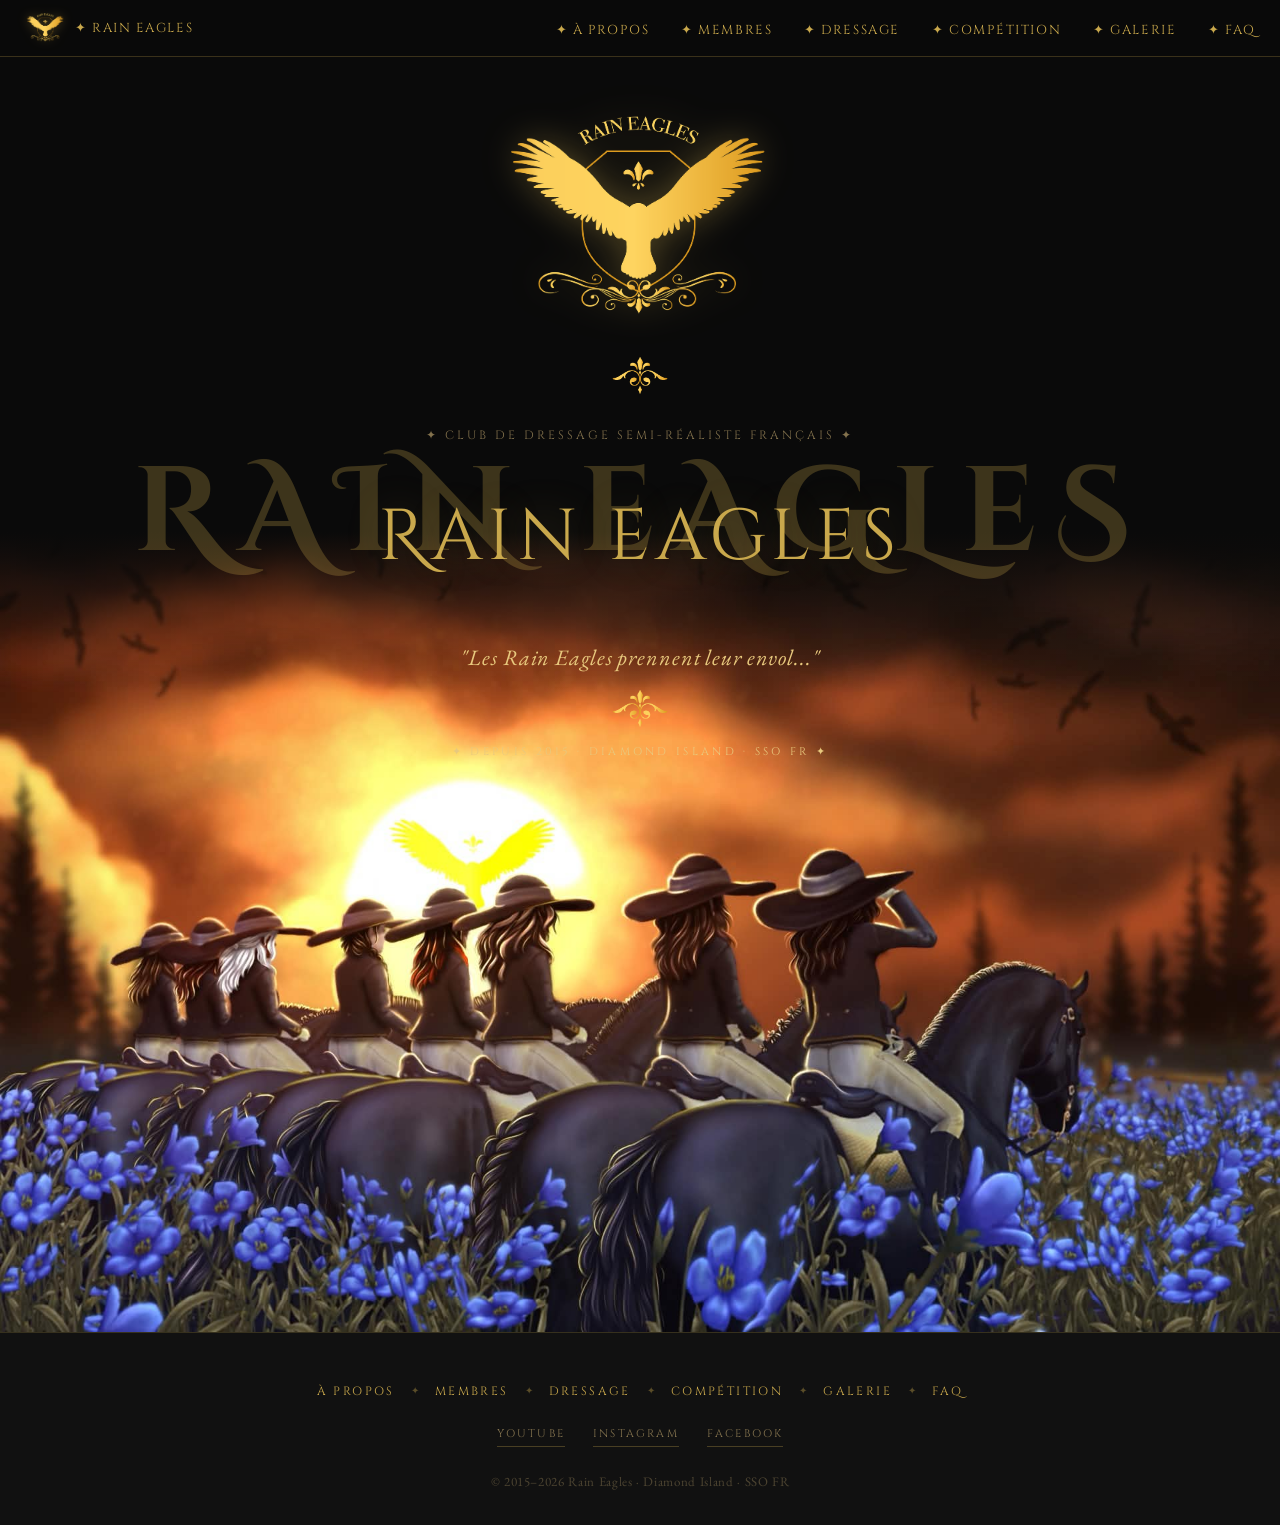
<file: index.html>
<!DOCTYPE html>
<html lang="fr">
<head>
    <meta charset="UTF-8">
    <meta name="viewport" content="width=device-width, initial-scale=1.0">
    <title>Rain Eagles — Club de Dressage SSO</title>

    <link href="https://fonts.googleapis.com/css2?family=Cinzel+Decorative:wght@400;700&family=Cinzel:wght@400;600&family=EB+Garamond:ital,wght@0,400;0,500;1,400&display=swap" rel="stylesheet">
    <link rel="stylesheet" href="assets/css/normalize.css">
    <link rel="stylesheet" href="assets/css/style.css">
    <link rel="stylesheet" href="assets/css/index.css">
</head>
<body>

    <!-- NAVBAR -->
    <nav class="navbar">
        <!-- Logo à gauche -->
        <a href="index.html" class="navbar-logo">
            <img src="assets/images/Logo.png" alt="Rain Eagles">
            <p>✦ Rain Eagles</p>
        </a>

        <!-- menu burger (mobile) -->
        <button class="burger" id="burger">
            <span></span>
            <span></span>
            <span></span>
        </button>

        <!-- Liens à droite -->
        <ul id="nav-menu">
            <li><a href="about.html">✦ À propos</a></li>
            <li><a href="member.html">✦ Membres</a></li>
            <li><a href="dressage.html">✦ Dressage</a></li>
            <li><a href="competition.html">✦ Compétition</a></li>
            <li><a href="gallery.html">✦ Galerie</a></li>
            <li><a href="faq.html">✦ FAQ</a></li>
        </ul>
    </nav>

    <!-- SECTION HERO -->
    <section class="hero">
        <img src="assets/images/Logo.png" alt="Logo Rain Eagles" class="logo">
        <img src="assets/images/ornement.png" alt="" class="ornement-1">
        <p class="subtitle">✦ CLUB DE DRESSAGE SEMI-RÉALISTE FRANÇAIS ✦</p>
        <div class="double-title">
            <span class="title-ghost">RAIN eAGLeS</span>
            <h1 class="title-main">Rain eagles</h1>
        </div>
        <p class="slogan">"Les Rain Eagles prennent leur envol..."</p>
        <img src="assets/images/ornement.png" alt="" class="ornement-2">
        <p class="since">✦ DEPUIS 2015 · DIAMOND ISLAND · SSO FR ✦</p>
    </section>

    <!-- BANNIÈRE IMAGE -->
    <section class="hero-banner">
        <img src="assets/images/Edit_1.png" alt="Rain Eagles bannière">
    </section>

    <!-- FOOTER -->
    <footer class="footer">
        <div class="footer-links">
            <a href="about.html">À propos</a>
            <span>✦</span>
            <a href="member.html">Membres</a>
            <span>✦</span>
            <a href="dressage.html">Dressage</a>
            <span class="Diams">✦</span>
            <a href="competition.html">Compétition</a>
            <span>✦</span>
            <a href="gallery.html">Galerie</a>
            <span>✦</span>
            <a href="faq.html">FAQ</a>
        </div>
        <div class="footer-socials">
            <a href="https://www.youtube.com/channel/UCFuRG_dFhZl-H6o9FsBVK_w?app=desktop" target="_blank">YouTube</a>
            <a href="https://www.instagram.com/rain.eagles/" target="_blank">Instagram</a>
            <a href="https://www.facebook.com/raineaglesstephanieeaglepaw/" target="_blank">Facebook</a>
        </div>
        <p class="footer-copy">© 2015–2026 Rain Eagles · Diamond Island · SSO FR</p>
    </footer>

    <script src="assets/js/main.js"></script>

</body>
</html>
</file>
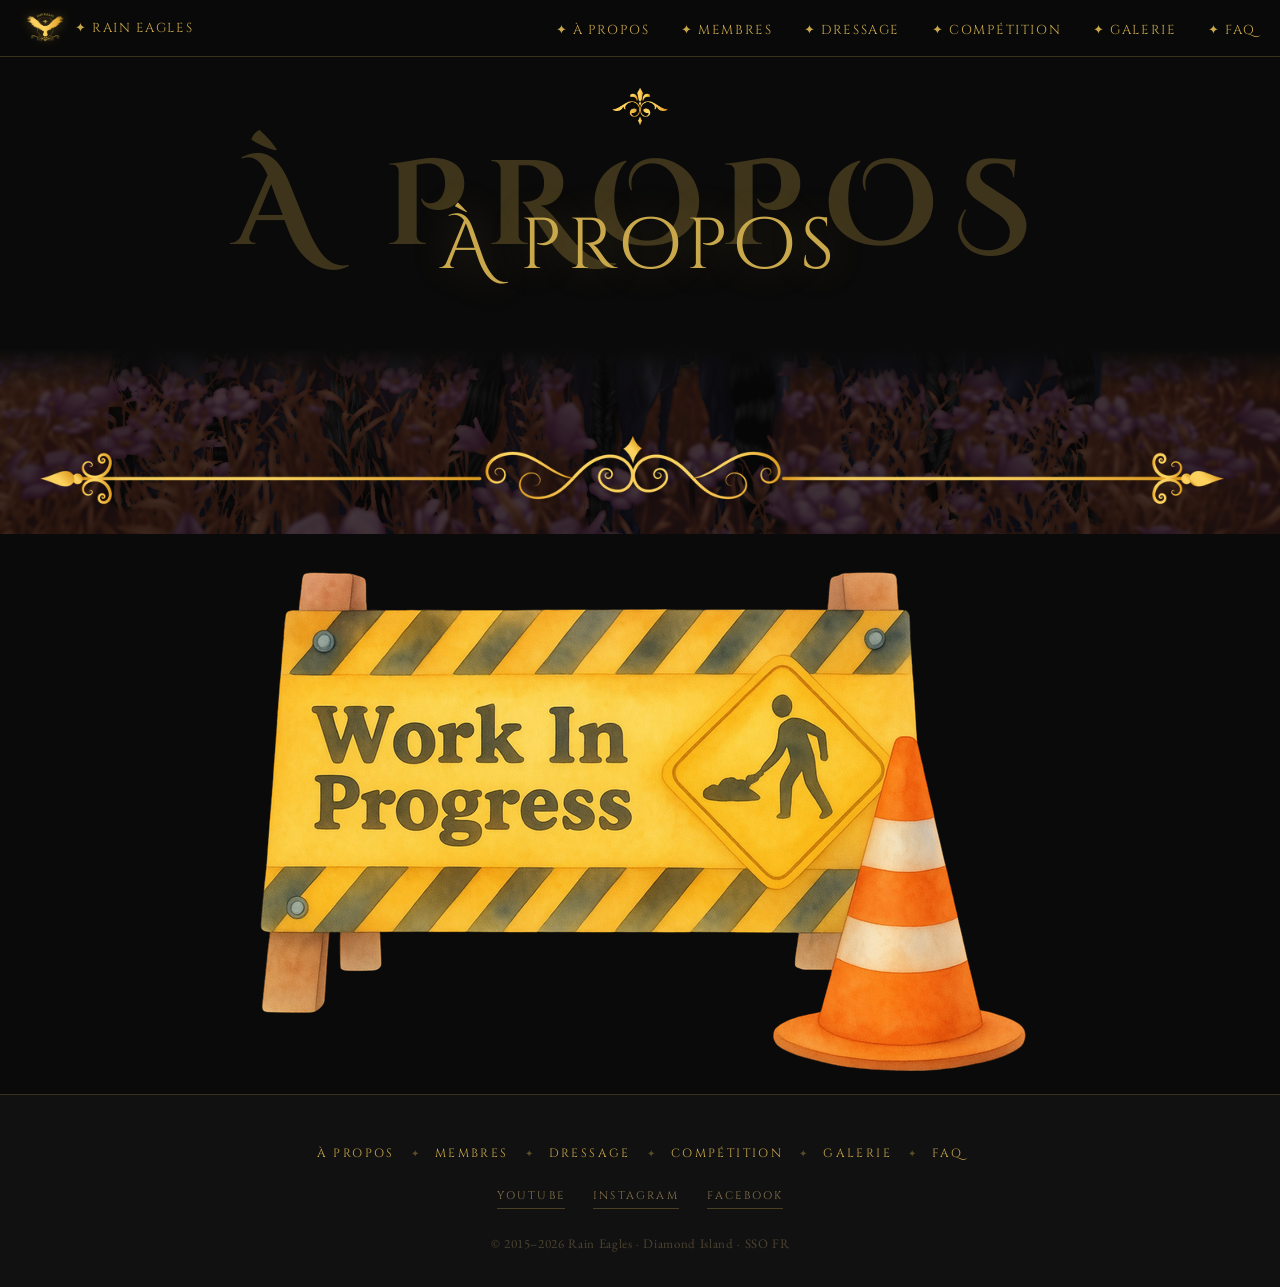
<file: about.html>
<!DOCTYPE html>
<html lang="fr">
<head>
    <meta charset="UTF-8">
    <meta name="viewport" content="width=device-width, initial-scale=1.0">
    <title>Rain Eagles — Club de Dressage SSO</title>

    <link href="https://fonts.googleapis.com/css2?family=Cinzel+Decorative:wght@400;700&family=Cinzel:wght@400;600&family=EB+Garamond:ital,wght@0,400;0,500;1,400&display=swap" rel="stylesheet">
    <link rel="stylesheet" href="assets/css/style.css">
    <link rel="stylesheet" href="assets/css/page.css">
</head>
<body>

    <!-- NAVBAR -->
    <nav class="navbar">
        <!-- Logo à gauche -->
        <a href="index.html" class="navbar-logo">
            <img src="assets/images/Logo.png" alt="Rain Eagles">
            <p>✦ Rain Eagles</p>
        </a>

        <!-- menu burger (mobile) -->
        <button class="burger" id="burger">
            <span></span>
            <span></span>
            <span></span>
        </button>

        <!-- Liens à droite -->
        <ul id="nav-menu">
            <li><a href="about.html">✦ À propos</a></li>
            <li><a href="member.html">✦ Membres</a></li>
            <li><a href="dressage.html">✦ Dressage</a></li>
            <li><a href="competition.html">✦ Compétition</a></li>
            <li><a href="gallery.html">✦ Galerie</a></li>
            <li><a href="faq.html">✦ FAQ</a></li>
        </ul>
    </nav>

    <!-- SECTION HERO -->
    <section class="hero">
        <img src="assets/images/ornement.png" alt="" class="ornement">
        <div class="double-title">
            <span class="title-ghost">À PROPOS</span>
            <h1 class="title-main">À propos</h1>
        </div>
        
    </section>

    <!-- HERO BANNER -->
    <section class="hero-banner">
        <img src="assets/images/Edit_RE.png" alt="Membres des Rain Eagles en bannière" class="hero-banner-1">
        <img src="assets/images/separateur.png" alt="" class="separateur-hero">
    </section>

    <!-- WIP -->
    <section class="wip">
    <img src="assets/images/WIP.png" alt="">
    </section>

    <!-- FOOTER -->
    <footer class="footer">
        <div class="footer-links">
            <a href="about.html">À propos</a>
            <span>✦</span>
            <a href="member.html">Membres</a>
            <span>✦</span>
            <a href="dressage.html">Dressage</a>
            <span class="Diams">✦</span>
            <a href="competition.html">Compétition</a>
            <span>✦</span>
            <a href="gallery.html">Galerie</a>
            <span>✦</span>
            <a href="faq.html">FAQ</a>
        </div>
        <div class="footer-socials">
            <a href="https://www.youtube.com/channel/UCFuRG_dFhZl-H6o9FsBVK_w?app=desktop" target="_blank">YouTube</a>
            <a href="https://www.instagram.com/rain.eagles/" target="_blank">Instagram</a>
            <a href="https://www.facebook.com/raineaglesstephanieeaglepaw/" target="_blank">Facebook</a>
        </div>
        <p class="footer-copy">© 2015–2026 Rain Eagles · Diamond Island · SSO FR</p>
    </footer>

    <script src="assets/js/main.js"></script>

</body>
</html>
</file>
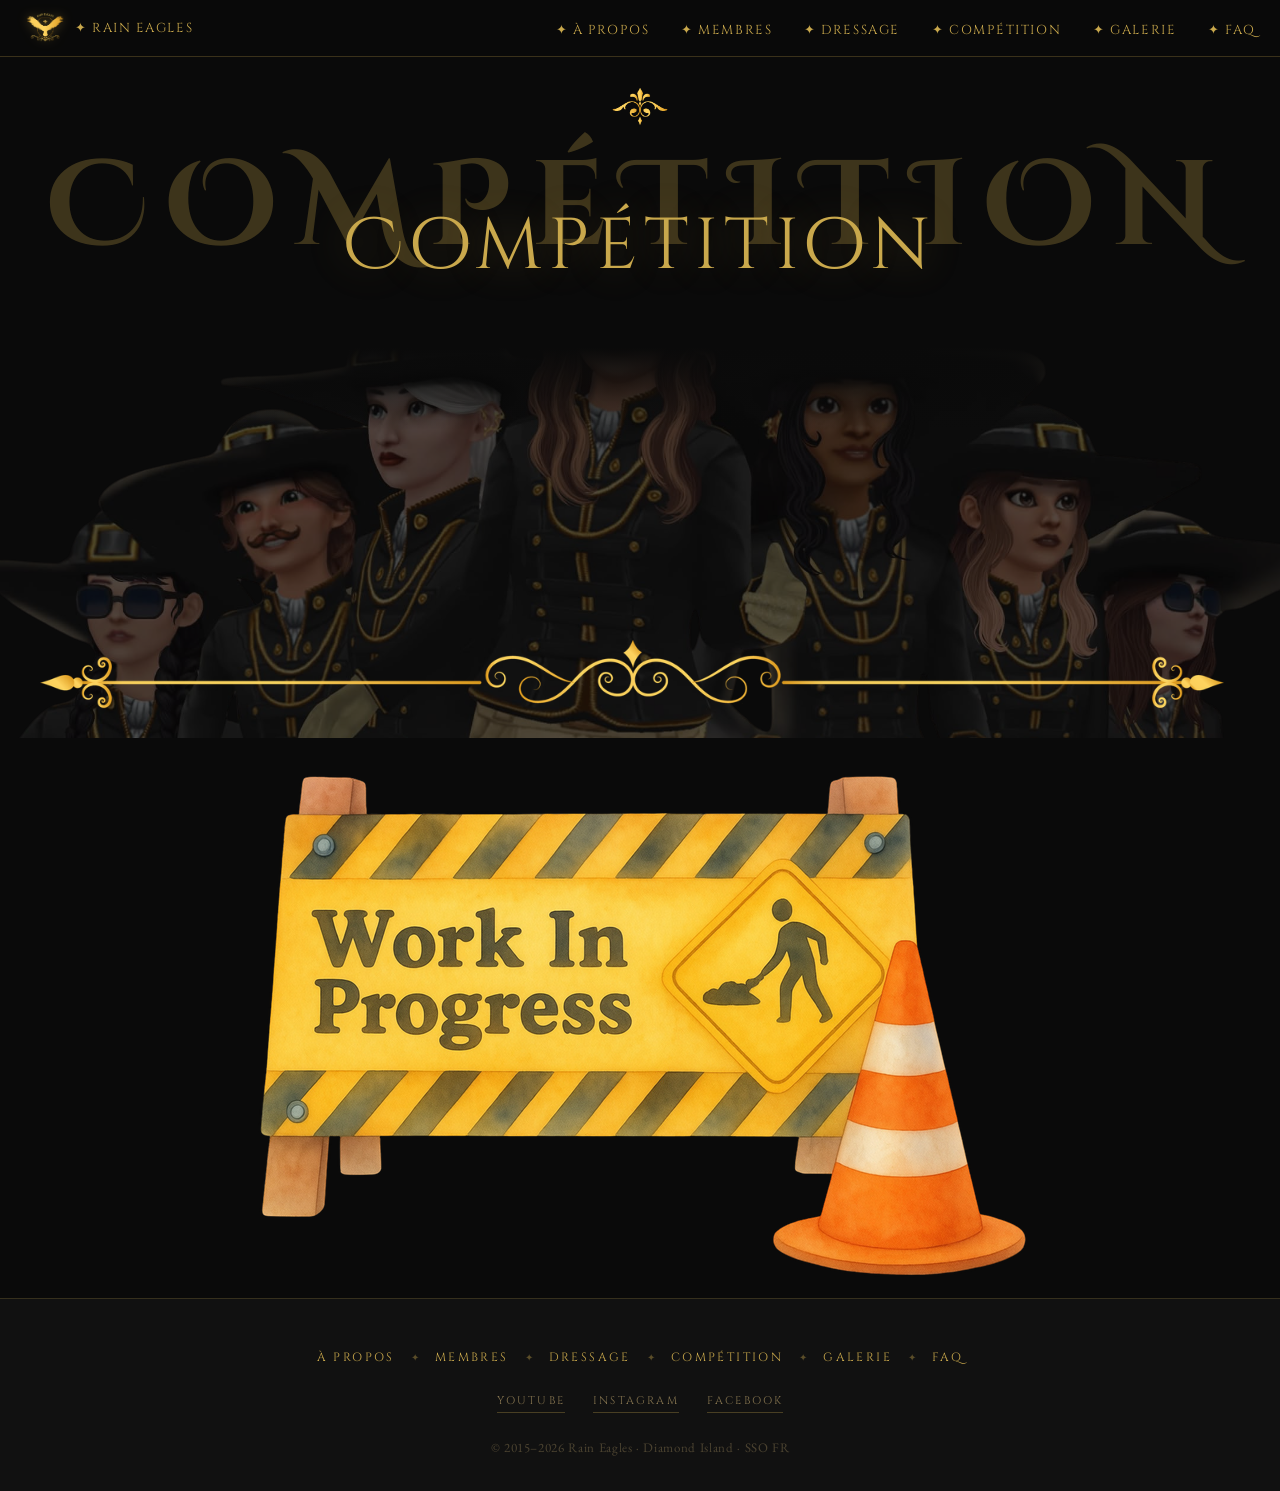
<file: competition.html>
<!DOCTYPE html>
<html lang="fr">
<head>
    <meta charset="UTF-8">
    <meta name="viewport" content="width=device-width, initial-scale=1.0">
    <title>Rain Eagles — Club de Dressage SSO</title>

    <link href="https://fonts.googleapis.com/css2?family=Cinzel+Decorative:wght@400;700&family=Cinzel:wght@400;600&family=EB+Garamond:ital,wght@0,400;0,500;1,400&display=swap" rel="stylesheet">
    <link rel="stylesheet" href="assets/css/style.css">
    <link rel="stylesheet" href="assets/css/page.css">
</head>
<body>

    <!-- NAVBAR -->
    <nav class="navbar">
        <!-- Logo à gauche -->
        <a href="index.html" class="navbar-logo">
            <img src="assets/images/Logo.png" alt="Rain Eagles">
            <p>✦ Rain Eagles</p>
        </a>

        <!-- menu burger (mobile) -->
        <button class="burger" id="burger">
            <span></span>
            <span></span>
            <span></span>
        </button>

        <!-- Liens à droite -->
        <ul id="nav-menu">
            <li><a href="about.html">✦ À propos</a></li>
            <li><a href="member.html">✦ Membres</a></li>
            <li><a href="dressage.html">✦ Dressage</a></li>
            <li><a href="competition.html">✦ Compétition</a></li>
            <li><a href="gallery.html">✦ Galerie</a></li>
            <li><a href="faq.html">✦ FAQ</a></li>
        </ul>
    </nav>

    <!-- SECTION HERO -->
    <section class="hero">
        <img src="assets/images/ornement.png" alt="" class="ornement">
        <div class="double-title">
            <span class="title-ghost">COMPéTITION</span>
            <h1 class="title-main">Compétition</h1>
        </div>
        
    </section>

    <!-- HERO BANNER -->
    <section class="hero-banner">
        <img src="assets/images/Edit_characters.png" alt="Membres des Rain Eagles en bannière" class="hero-banner-1">
        <img src="assets/images/separateur.png" alt="" class="separateur-hero">
    </section>

    <!-- WIP -->
    <section class="wip">
    <img src="assets/images/WIP.png" alt="">
    </section>

    <!-- FOOTER -->
    <footer class="footer">
        <div class="footer-links">
            <a href="about.html">À propos</a>
            <span>✦</span>
            <a href="member.html">Membres</a>
            <span>✦</span>
            <a href="dressage.html">Dressage</a>
            <span class="Diams">✦</span>
            <a href="competition.html">Compétition</a>
            <span>✦</span>
            <a href="gallery.html">Galerie</a>
            <span>✦</span>
            <a href="faq.html">FAQ</a>
        </div>
        <div class="footer-socials">
            <a href="https://www.youtube.com/channel/UCFuRG_dFhZl-H6o9FsBVK_w?app=desktop" target="_blank">YouTube</a>
            <a href="https://www.instagram.com/rain.eagles/" target="_blank">Instagram</a>
            <a href="https://www.facebook.com/raineaglesstephanieeaglepaw/" target="_blank">Facebook</a>
        </div>
        <p class="footer-copy">© 2015–2026 Rain Eagles · Diamond Island · SSO FR</p>
    </footer>

    <script src="assets/js/main.js"></script>

</body>
</html>
</file>
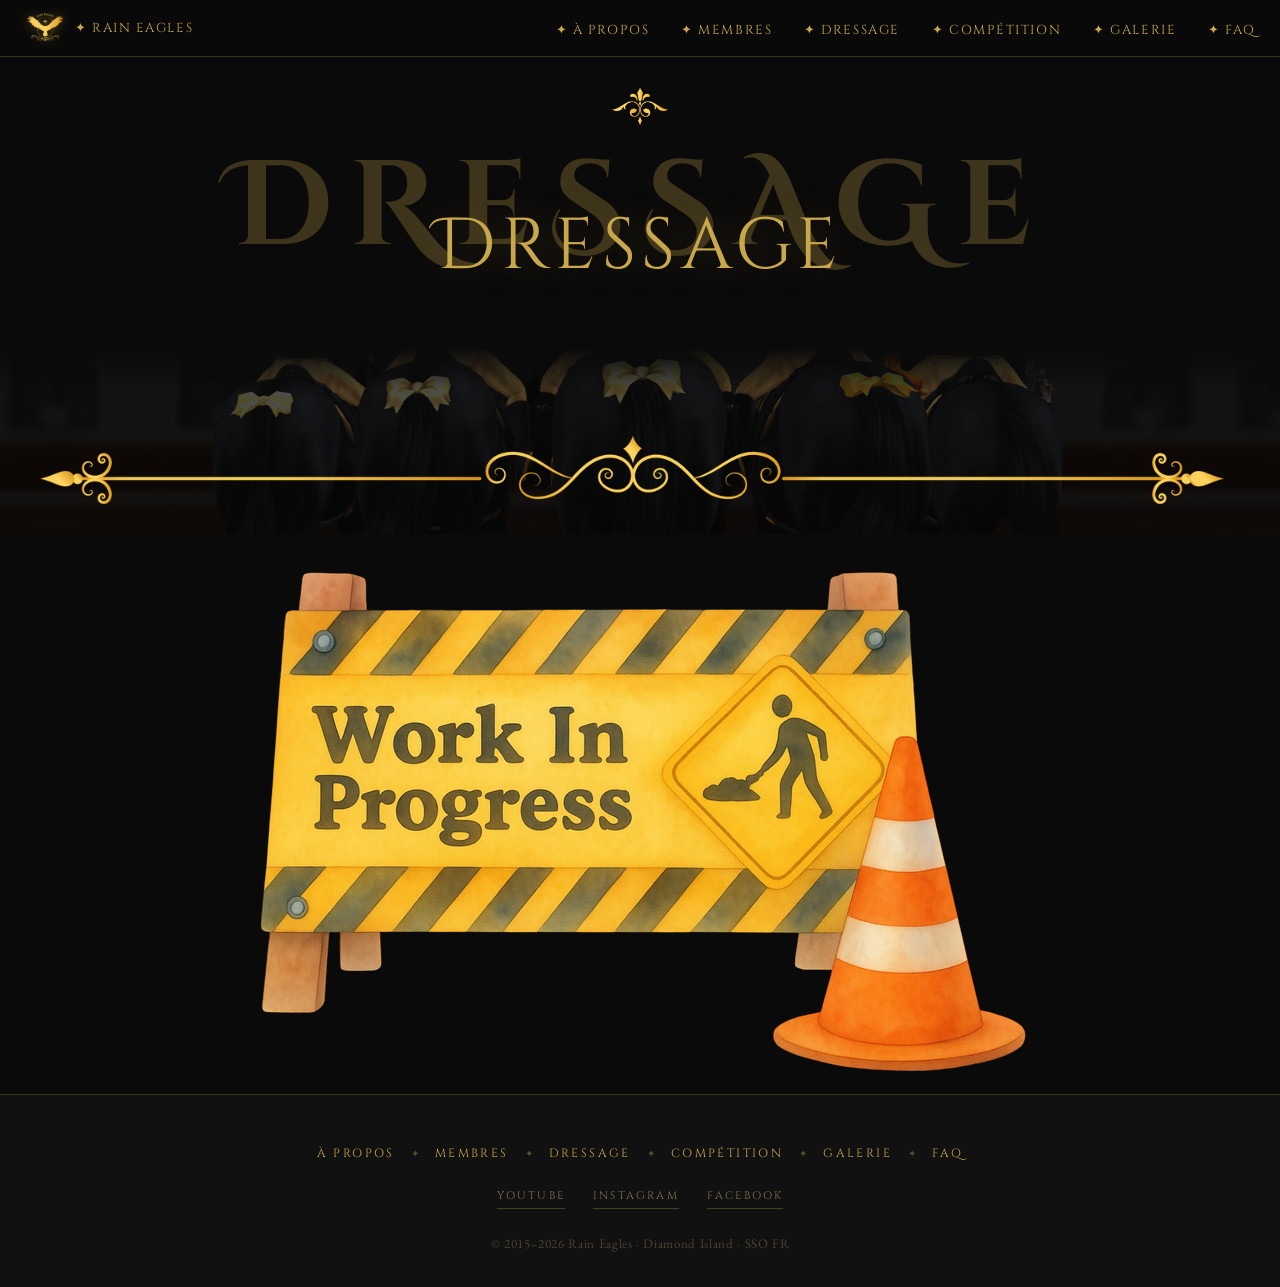
<file: dressage.html>
<!DOCTYPE html>
<html lang="fr">
<head>
    <meta charset="UTF-8">
    <meta name="viewport" content="width=device-width, initial-scale=1.0">
    <title>Rain Eagles — Club de Dressage SSO</title>

    <link href="https://fonts.googleapis.com/css2?family=Cinzel+Decorative:wght@400;700&family=Cinzel:wght@400;600&family=EB+Garamond:ital,wght@0,400;0,500;1,400&display=swap" rel="stylesheet">
    <link rel="stylesheet" href="assets/css/style.css">
    <link rel="stylesheet" href="assets/css/page.css">
</head>
<body>

    <!-- NAVBAR -->
    <nav class="navbar">
        <!-- Logo à gauche -->
        <a href="index.html" class="navbar-logo">
            <img src="assets/images/Logo.png" alt="Rain Eagles">
            <p>✦ Rain Eagles</p>
        </a>

        <!-- menu burger (mobile) -->
        <button class="burger" id="burger">
            <span></span>
            <span></span>
            <span></span>
        </button>

        <!-- Liens à droite -->
        <ul id="nav-menu">
            <li><a href="about.html">✦ À propos</a></li>
            <li><a href="member.html">✦ Membres</a></li>
            <li><a href="dressage.html">✦ Dressage</a></li>
            <li><a href="competition.html">✦ Compétition</a></li>
            <li><a href="gallery.html">✦ Galerie</a></li>
            <li><a href="faq.html">✦ FAQ</a></li>
        </ul>
    </nav>

    <!-- SECTION HERO -->
    <section class="hero">
        <img src="assets/images/ornement.png" alt="" class="ornement">
        <div class="double-title">
            <span class="title-ghost">DReSSAGe</span>
            <h1 class="title-main">Dressage</h1>
        </div>
        
    </section>

    <!-- HERO BANNER -->
    <section class="hero-banner">
        <img src="assets/images/Screen_halle.png" alt="Membres des Rain Eagles en bannière" class="hero-banner-1">
        <img src="assets/images/separateur.png" alt="" class="separateur-hero">
    </section>

    <!-- WIP -->
    <section class="wip">
    <img src="assets/images/WIP.png" alt="">
    </section>

    <!-- FOOTER -->
    <footer class="footer">
        <div class="footer-links">
            <a href="about.html">À propos</a>
            <span>✦</span>
            <a href="member.html">Membres</a>
            <span>✦</span>
            <a href="dressage.html">Dressage</a>
            <span class="Diams">✦</span>
            <a href="competition.html">Compétition</a>
            <span>✦</span>
            <a href="gallery.html">Galerie</a>
            <span>✦</span>
            <a href="faq.html">FAQ</a>
        </div>
        <div class="footer-socials">
            <a href="https://www.youtube.com/channel/UCFuRG_dFhZl-H6o9FsBVK_w?app=desktop" target="_blank">YouTube</a>
            <a href="https://www.instagram.com/rain.eagles/" target="_blank">Instagram</a>
            <a href="https://www.facebook.com/raineaglesstephanieeaglepaw/" target="_blank">Facebook</a>
        </div>
        <p class="footer-copy">© 2015–2026 Rain Eagles · Diamond Island · SSO FR</p>
    </footer>

    <script src="assets/js/main.js"></script>

</body>
</html>
</file>
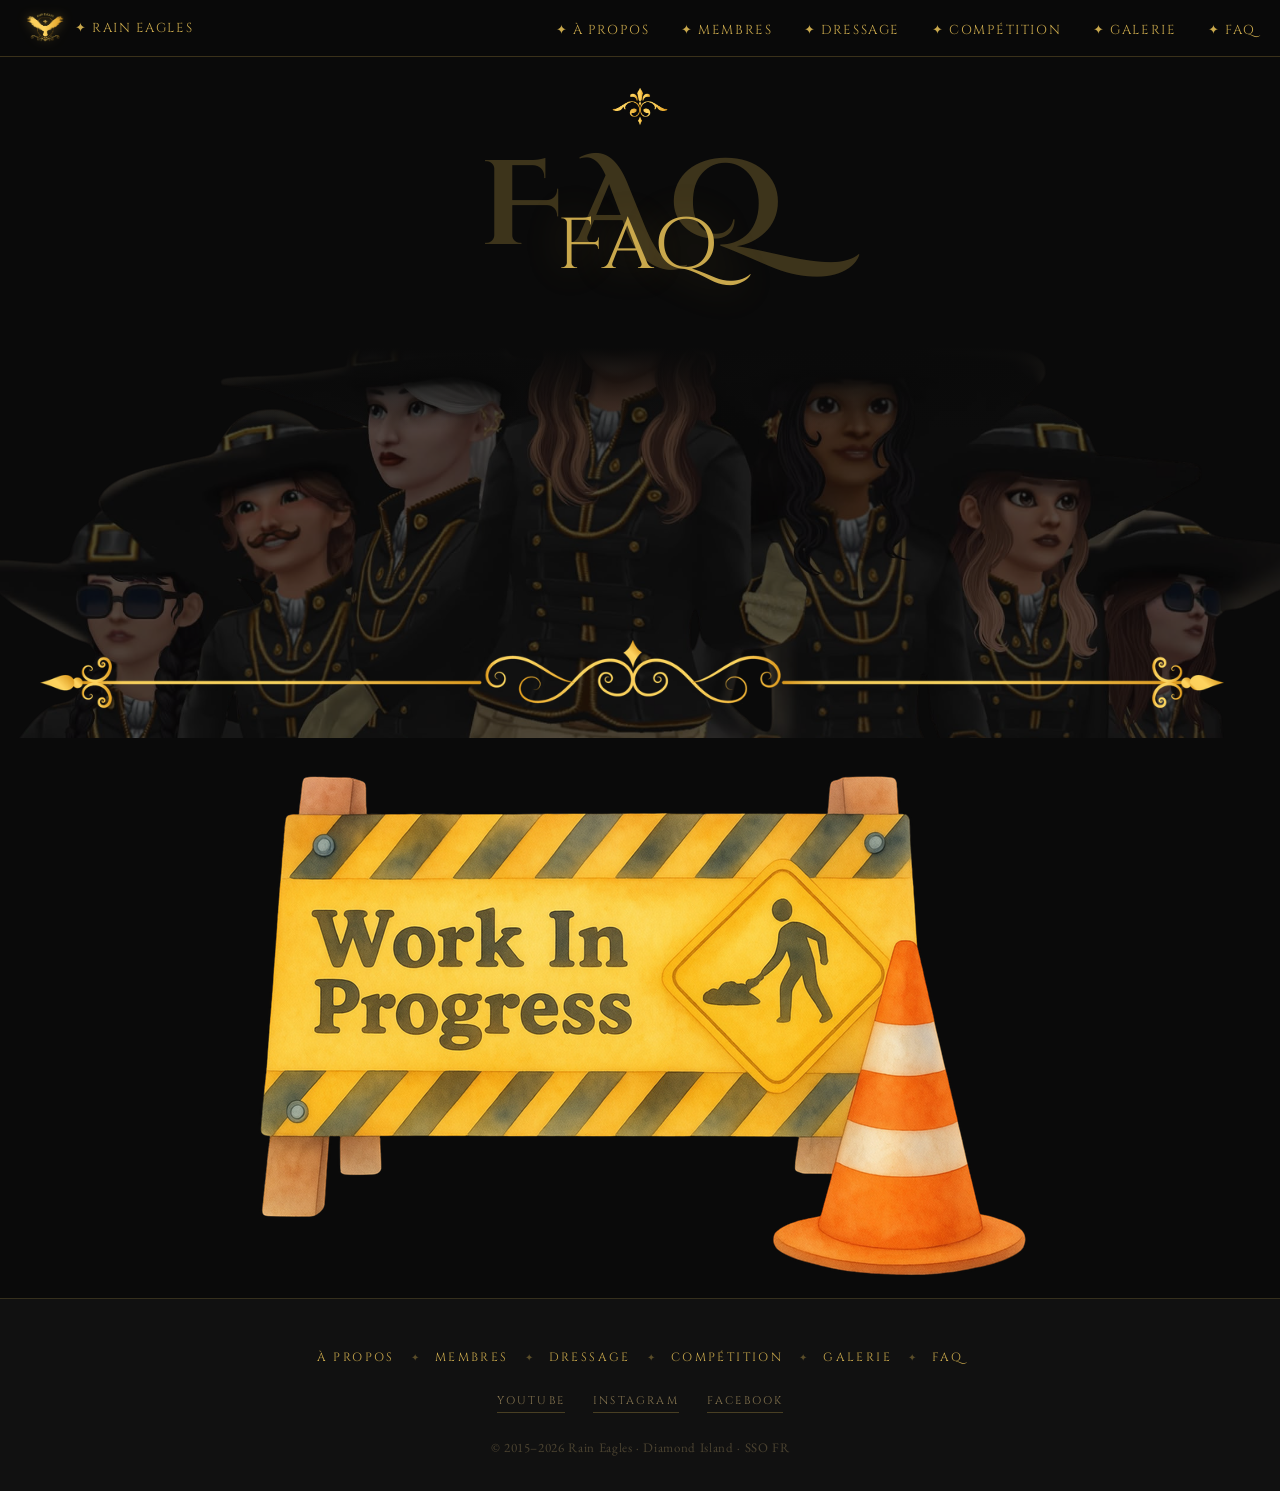
<file: faq.html>
<!DOCTYPE html>
<html lang="fr">
<head>
    <meta charset="UTF-8">
    <meta name="viewport" content="width=device-width, initial-scale=1.0">
    <title>Rain Eagles — Club de Dressage SSO</title>

    <link href="https://fonts.googleapis.com/css2?family=Cinzel+Decorative:wght@400;700&family=Cinzel:wght@400;600&family=EB+Garamond:ital,wght@0,400;0,500;1,400&display=swap" rel="stylesheet">
    <link rel="stylesheet" href="assets/css/style.css">
    <link rel="stylesheet" href="assets/css/page.css">
</head>
<body>

    <!-- NAVBAR -->
    <nav class="navbar">
        <!-- Logo à gauche -->
        <a href="index.html" class="navbar-logo">
            <img src="assets/images/Logo.png" alt="Rain Eagles">
            <p>✦ Rain Eagles</p>
        </a>

        <!-- menu burger (mobile) -->
        <button class="burger" id="burger">
            <span></span>
            <span></span>
            <span></span>
        </button>

        <!-- Liens à droite -->
        <ul id="nav-menu">
            <li><a href="about.html">✦ À propos</a></li>
            <li><a href="member.html">✦ Membres</a></li>
            <li><a href="dressage.html">✦ Dressage</a></li>
            <li><a href="competition.html">✦ Compétition</a></li>
            <li><a href="gallery.html">✦ Galerie</a></li>
            <li><a href="faq.html">✦ FAQ</a></li>
        </ul>
    </nav>

    <!-- SECTION HERO -->
    <section class="hero">
        <img src="assets/images/ornement.png" alt="" class="ornement">
        <div class="double-title">
            <span class="title-ghost">FAQ</span>
            <h1 class="title-main">Faq</h1>
        </div>
        
    </section>

    <!-- HERO BANNER -->
    <section class="hero-banner">
        <img src="assets/images/Edit_characters.png" alt="Membres des Rain Eagles en bannière" class="hero-banner-1">
        <img src="assets/images/separateur.png" alt="" class="separateur-hero">
    </section>

    <!-- WIP -->
    <section class="wip">
    <img src="assets/images/WIP.png" alt="">
    </section>

    <!-- FOOTER -->
    <footer class="footer">
        <div class="footer-links">
            <a href="about.html">À propos</a>
            <span>✦</span>
            <a href="member.html">Membres</a>
            <span>✦</span>
            <a href="dressage.html">Dressage</a>
            <span class="Diams">✦</span>
            <a href="competition.html">Compétition</a>
            <span>✦</span>
            <a href="gallery.html">Galerie</a>
            <span>✦</span>
            <a href="faq.html">FAQ</a>
        </div>
        <div class="footer-socials">
            <a href="https://www.youtube.com/channel/UCFuRG_dFhZl-H6o9FsBVK_w?app=desktop" target="_blank">YouTube</a>
            <a href="https://www.instagram.com/rain.eagles/" target="_blank">Instagram</a>
            <a href="https://www.facebook.com/raineaglesstephanieeaglepaw/" target="_blank">Facebook</a>
        </div>
        <p class="footer-copy">© 2015–2026 Rain Eagles · Diamond Island · SSO FR</p>
    </footer>

    <script src="assets/js/main.js"></script>

</body>
</html>
</file>
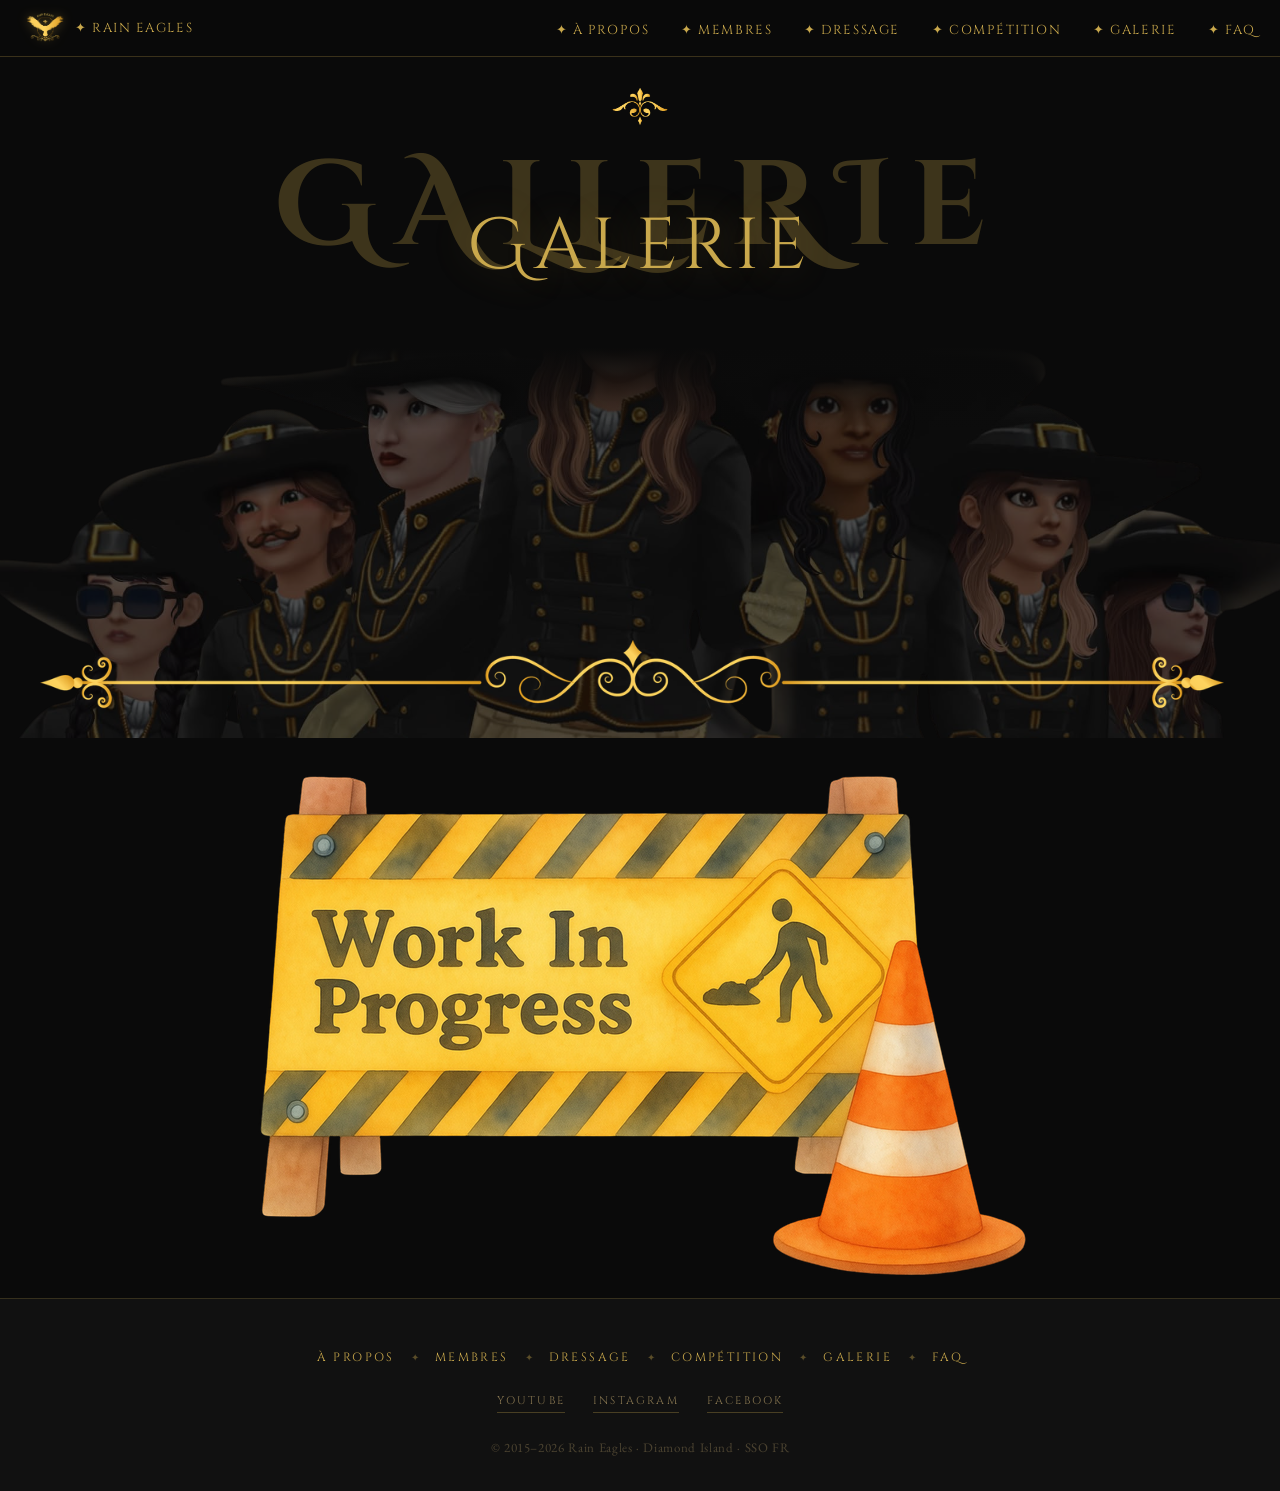
<file: gallery.html>
<!DOCTYPE html>
<html lang="fr">
<head>
    <meta charset="UTF-8">
    <meta name="viewport" content="width=device-width, initial-scale=1.0">
    <title>Rain Eagles — Club de Dressage SSO</title>

    <link href="https://fonts.googleapis.com/css2?family=Cinzel+Decorative:wght@400;700&family=Cinzel:wght@400;600&family=EB+Garamond:ital,wght@0,400;0,500;1,400&display=swap" rel="stylesheet">
    <link rel="stylesheet" href="assets/css/style.css">
    <link rel="stylesheet" href="assets/css/page.css">
</head>
<body>

    <!-- NAVBAR -->
    <nav class="navbar">
        <!-- Logo à gauche -->
        <a href="index.html" class="navbar-logo">
            <img src="assets/images/Logo.png" alt="Rain Eagles">
            <p>✦ Rain Eagles</p>
        </a>

        <!-- menu burger (mobile) -->
        <button class="burger" id="burger">
            <span></span>
            <span></span>
            <span></span>
        </button>

        <!-- Liens à droite -->
        <ul id="nav-menu">
            <li><a href="about.html">✦ À propos</a></li>
            <li><a href="member.html">✦ Membres</a></li>
            <li><a href="dressage.html">✦ Dressage</a></li>
            <li><a href="competition.html">✦ Compétition</a></li>
            <li><a href="gallery.html">✦ Galerie</a></li>
            <li><a href="faq.html">✦ FAQ</a></li>
        </ul>
    </nav>

    <!-- SECTION HERO -->
    <section class="hero">
        <img src="assets/images/ornement.png" alt="" class="ornement">
        <div class="double-title">
            <span class="title-ghost">GALLeRIe</span>
            <h1 class="title-main">Galerie</h1>
        </div>
        
    </section>

    <!-- HERO BANNER -->
    <section class="hero-banner">
        <img src="assets/images/Edit_characters.png" alt="Membres des Rain Eagles en bannière" class="hero-banner-1">
        <img src="assets/images/separateur.png" alt="" class="separateur-hero">
    </section>

    <!-- WIP -->
    <section class="wip">
    <img src="assets/images/WIP.png" alt="">
    </section>

    <!-- FOOTER -->
    <footer class="footer">
        <div class="footer-links">
            <a href="about.html">À propos</a>
            <span>✦</span>
            <a href="member.html">Membres</a>
            <span>✦</span>
            <a href="dressage.html">Dressage</a>
            <span class="Diams">✦</span>
            <a href="competition.html">Compétition</a>
            <span>✦</span>
            <a href="gallery.html">Galerie</a>
            <span>✦</span>
            <a href="faq.html">FAQ</a>
        </div>
        <div class="footer-socials">
            <a href="https://www.youtube.com/channel/UCFuRG_dFhZl-H6o9FsBVK_w?app=desktop" target="_blank">YouTube</a>
            <a href="https://www.instagram.com/rain.eagles/" target="_blank">Instagram</a>
            <a href="https://www.facebook.com/raineaglesstephanieeaglepaw/" target="_blank">Facebook</a>
        </div>
        <p class="footer-copy">© 2015–2026 Rain Eagles · Diamond Island · SSO FR</p>
    </footer>

    <script src="assets/js/main.js"></script>

</body>
</html>
</file>
<file: assets/css/style.css>
/* ============================================
   RAIN EAGLES — style.css
   ============================================ */

/* --- VARIABLES --- */
:root {
    --or: #c9a84c;
    --or-clair: #e8c97e;
    --or-fantome: rgba(201, 168, 76, 0.267);
    --noir: #0a0a0a;
    --noir-doux: #111111;
    --blanc: #ffffff;
    --texte: #d4b87a;
    --texte-doux: rgba(212, 184, 122, 0.6);

    --font-titre: 'Cinzel Decorative', serif;
    --font-cinzel: 'Cinzel', serif;
    --font-corps: 'EB Garamond', serif;
}

/* --- RESET & BASE --- */
*, *::before, *::after {
    margin: 0;
    padding: 0;
    box-sizing: border-box;
}

html {
    scroll-behavior: smooth;
}

body {
    background-color: var(--noir);
    color: var(--texte);
    font-family: var(--font-corps);
    font-size: 18px;
    line-height: 1.7;
}

a {
    color: var(--or);
    text-decoration: none;
    transition: color 0.3s ease;
}

a:hover {
    color: var(--or-clair);
}

img {
    display: block;
    max-width: 100%;
}

/* ============================================
   NAVBAR
   ============================================ */
.navbar {
    position: fixed;
    top: 0;
    left: 0;
    width: 100%;
    z-index: 100;
    background-color: rgba(10, 10, 10, 0.92);
    border-bottom: 1px solid rgba(201, 168, 76, 0.25);
    padding: 8px 24px;
    display: flex;
    align-items: center;
    justify-content: space-between;
}

.navbar-logo{
    display: flex;
    justify-content: flex-start;
    align-items: center;
    gap: 8px;
}

.navbar-logo img {
    height: 40px;
    width: auto;
    filter: drop-shadow(0 0 6px rgba(201, 168, 76, 0.4));
    transition: opacity 0.3s ease;
}

.navbar-logo:hover img {
    opacity: 0.8;
}

.navbar-logo p {
    font-family: var(--font-cinzel);
    font-size: 13px;
    letter-spacing: 0.12em;
    color: var(--or);
    text-transform: uppercase;
    transition: color 0.3s ease;
}

.navbar ul {
    list-style: none;
    display: flex;
    justify-content: flex-end;
    gap: 32px;
    align-items: center;
}

.navbar ul li a {
    font-family: var(--font-cinzel);
    font-size: 13px;
    letter-spacing: 0.12em;
    color: var(--or);
    text-transform: uppercase;
    transition: color 0.3s ease;
}

.navbar ul li a:hover {
    color: var(--or-clair);
}

/* ============================================
   SECTION HERO (logo + titre + slogan)
   ============================================ */
.hero {
    display: flex;
    flex-direction: column;
    align-items: center;
    text-align: center;
    padding: 80px 20px 20px;
    position: relative;
    z-index: 3;
    gap: 6px;
}

/* Logo */
.logo {
    width: 300px;
    margin-bottom: 8px;
    filter: drop-shadow(0 0 18px rgba(201, 168, 76, 0.4));
}

/* Ornement ❧ ✦ */
.ornement {
    width: 60px;
    height: auto;
}

/* Sous-titre "Club de dressage..." */
.subtitle {
    font-family: var(--font-cinzel);
    font-size: 12px;
    letter-spacing: 0.25em;
    color: var(--texte-doux);
    text-transform: uppercase;
    margin-bottom: 16px;
}

/* Double titre */
.double-title {
    position: relative;
    display: inline-block;
    margin: 4px 0;
}

.title-ghost {
    font-family: var(--font-titre);
    font-size: clamp(60px, 10vw, 120px);
    font-weight: 700;
    color: var(--or-fantome);
    letter-spacing: 0.15em;

    position: absolute;
    top: 30%;
    left: 50%;
    transform: translate(-50%, -50%);
    white-space: nowrap;
    user-select: none;
}

.title-main {
    font-family: var(--font-titre);
    font-size: clamp(36px, 6vw, 72px);
    font-weight: 400;
    color: var(--or);
    letter-spacing: 0.08em;
    position: relative;
    z-index: 1;
    padding: 16px 0;
    text-shadow: 0 0 40px rgba(201, 168, 76, 0.3);
}

/* Slogan */
.slogan {
    font-family: var(--font-corps);
    font-style: italic;
    font-size: clamp(16px, 2.5vw, 22px);
    color: var(--or-clair);
    letter-spacing: 0.04em;
}

/* Depuis 2015 */
.since {
    font-family: var(--font-cinzel);
    font-size: 11px;
    letter-spacing: 0.3em;
    color: var(--or-clair);
    text-transform: uppercase;
}

/* ============================================
   HERO BANNER (image sous le texte)
   ============================================ */
.hero-banner-index {
    width: 100%;
    height: 100%;
    position: relative;
    overflow: hidden;
    margin-top: -250px;
    z-index: 1;
}

.hero-banner-index img {
    width: 100%;
    height: 100%;
    object-fit: cover;
    object-position: center bottom;
}

/* Fondu noir en HAUT de l'image */
.hero-banner-index::before {
    content: '';
    position: absolute;
    top: 0;
    left: 0;
    width: 100%;
    height: 20%;
    background: linear-gradient(to bottom, var(--noir), transparent);
    z-index: 2;
}

.hero-banner-1 {
    width: 100%;
    height: 100%;
    position: relative;
    overflow: hidden;
    margin-top: -250px;
    z-index: 1;
    opacity: 0.3;
}

.separateur-hero {
    width: 100%;
    height: 100%;
    position: relative; 
    overflow: hidden;
    margin-top: -165px;
    opacity: 1;
    z-index: 2;
}

/* ============================================
   SÉPARATEUR ORNEMENT entre sections
   ============================================ */
.section-divider {
    text-align: center;
    padding: 40px 0;
    font-size: 18px;
    color: var(--or);
    opacity: 0.5;
    letter-spacing: 1em;
}

/* ============================================
   WIP
   ============================================ */
.wip{
    display: flex;
    justify-content: center;
}

/* ============================================
   FOOTER
   ============================================ */
.footer {
    background-color: var(--noir-doux);
    border-top: 1px solid rgba(201, 168, 76, 0.2);
    padding: 48px 40px 32px;
    text-align: center;
    display: flex;
    flex-direction: column;
    align-items: center;
    gap: 24px;
}

/* Liens pages */
.footer-links {
    display: flex;
    flex-wrap: wrap;
    justify-content: center;
    align-items: center;
    gap: 16px;
}

.footer-links a {
    font-family: var(--font-cinzel);
    font-size: 12px;
    letter-spacing: 0.2em;
    text-transform: uppercase;
    color: var(--or);
    transition: color 0.3s ease;
}

.footer-links a:hover {
    color: var(--or-clair);
}

.footer-links span {
    color: var(--or);
    opacity: 0.4;
    font-size: 10px;
}

/* Réseaux sociaux */
.footer-socials {
    display: flex;
    gap: 28px;
    align-items: center;
}

.footer-socials a {
    font-family: var(--font-cinzel);
    font-size: 11px;
    letter-spacing: 0.2em;
    text-transform: uppercase;
    color: var(--texte-doux);
    border-bottom: 1px solid rgba(201, 168, 76, 0.3);
    padding-bottom: 2px;
    transition: color 0.3s ease, border-color 0.3s ease;
}

.footer-socials a:hover {
    color: var(--or-clair);
    border-color: var(--or-clair);
}

/* Copyright */
.footer-copy {
    font-family: var(--font-corps);
    font-size: 13px;
    color: var(--texte-doux);
    opacity: 0.5;
    letter-spacing: 0.05em;
}


/* ============================================
   BURGER MENU (mobile)
   ============================================ */
.burger {
    display: none;
    flex-direction: column;
    gap: 5px;
    background: none;
    border: none;
    cursor: pointer;
    padding: 4px;
}

.burger span {
    display: block;
    width: 24px;
    height: 2px;
    background-color: var(--or);
    transition: all 0.3s ease;
}

/* Burger animé en X quand ouvert */
.burger.open span:nth-child(1) {
    transform: translateY(7px) rotate(45deg);
}
.burger.open span:nth-child(2) {
    opacity: 0;
}
.burger.open span:nth-child(3) {
    transform: translateY(-7px) rotate(-45deg);
}

@media (max-width: 768px) {
    .burger {
        display: flex;
    }

    .navbar ul {
        display: none;
        flex-direction: column;
        position: absolute;
        top: 100%;
        left: 0;
        width: 100%;
        background-color: rgba(10, 10, 10, 0.97);
        padding: 20px 0;
        gap: 0;
        border-bottom: 1px solid rgba(201, 168, 76, 0.25);
    }

    .navbar ul.open {
        display: flex;
    }

    .navbar ul li a {
        display: block;
        padding: 14px 24px;
        font-size: 12px;
    }

    .logo {
        width: 150px;
        margin-bottom: 16px;
    }

    .ornement {
        display: none;
    }

    .subtitle {
        font-size: 10px;
        margin-bottom: 16px;
    }

    .title-ghost {
        font-size: clamp(40px, 12vw, 80px);
        letter-spacing: 0.08em;
    }

    .title-main {
        font-size: 8vw;
        letter-spacing: 0.05em;
    }

    .hero-banner-index {
        margin-top: 25px;
    }

    .hero {
        padding: 60px 16px 10px;
        gap: 4px;
    }

    .Diams {
        display: none;
    }

    .footer {
    padding: 28px 20px 20px;
    gap: 14px;
    }

    .footer-links a {
        font-size: 10px;
    }

    .footer-socials a {
        font-size: 9px;
    }

    .footer-copy {
        font-size: 11px;
    }

    .since {
        font-size: 10px;
}

}
</file>
<file: assets/css/index.css>
/* ============================================
   SECTION HERO (logo + titre + slogan)
   ============================================ */

.hero {
    display: flex;
    flex-direction: column;
    align-items: center;
    text-align: center;
    padding: 80px 20px 20px;
    position: relative;
    z-index: 3;
    gap: 6px;
}

/* Logo */
.logo {
    width: 300px;
    filter: drop-shadow(0 0 18px rgba(201, 168, 76, 0.4));
    user-select: none;
}

/* Ornement */
.ornement-1 {
    width: 60px;
    height: auto;
    margin-top: -25px;
    margin-bottom: 15px;
    user-select: none;
}

.ornement-2 {
    width: 60px;
    height: auto;
    user-select: none;
}

/* Sous-titre "Club de dressage..." */
.subtitle {
    font-family: var(--font-cinzel);
    font-size: 12px;
    letter-spacing: 0.25em;
    color: var(--texte-doux);
    text-transform: uppercase;
    margin-bottom: 16px;
    user-select: none;
}

/* Double titre */
.double-title {
    position: relative;
    display: inline-block;
    user-select: none;
}

.title-ghost {
    font-family: var(--font-titre);
    font-size: clamp(60px, 10vw, 120px);
    font-weight: 700;
    color: var(--or-fantome);
    letter-spacing: 0.15em;
    margin-top: -15px;
    position: absolute;
    top: 30%;
    left: 50%;
    transform: translate(-50%, -50%);
    white-space: nowrap;
}

.title-main {
    font-family: var(--font-titre);
    font-size: clamp(36px, 6vw, 72px);
    font-weight: 400;
    color: var(--or);
    letter-spacing: 0.08em;
    position: relative;
    z-index: 1;
    margin-top: -10px;
    padding: 16px 0;
    text-shadow: 0 0 40px rgba(201, 168, 76, 0.3);
}

/* Slogan */
.slogan {
    font-family: var(--font-corps);
    font-style: italic;
    font-size: clamp(16px, 2.5vw, 22px);
    color: var(--or-clair);
    letter-spacing: 0.04em;
    margin-top: -35px;
    user-select: none;
}

/* Depuis 2015 */
.since {
    font-family: var(--font-cinzel);
    font-size: 11px;
    letter-spacing: 0.3em;
    color: var(--or-clair);
    text-transform: uppercase;
    user-select: none;
}

/* ============================================
   HERO BANNER (image sous le texte)
   ============================================ */
.hero-banner {
    width: 100%;
    height: 100%;
    position: relative;
    overflow: hidden;
    margin-top: -250px;
    z-index: 1;
    user-select: none;
}

.hero-banner img {
    width: 100%;
    height: 100%;
    object-fit: cover;
    object-position: center bottom;
}

/* Fondu noir en HAUT de l'image */
.hero-banner::before {
    content: '';
    position: absolute;
    top: 0;
    left: 0;
    width: 100%;
    height: 20%;
    background: linear-gradient(to bottom, var(--noir), transparent);
    z-index: 2;
}

@media (max-width: 768px) {
    .logo {
        width: 150px;
        margin-bottom: 16px;
    }

    .ornement-1 {
        display: none;
    }

    .ornement-2 {
        display: none;
    }

    .subtitle {
        font-size: 10px;
        margin-bottom: 16px;
    }

    .title-ghost {
        font-size: clamp(40px, 12vw, 80px);
        letter-spacing: 0.08em;
    }

    .title-main {
        font-size: 8vw;
        letter-spacing: 0.05em;
    }

    .hero-banner {
        margin-top: 25px;
    }

    .hero {
        padding: 60px 16px 10px;
        gap: 4px;
    }

        .since {
        font-size: 10px;
    }

}
</file>
<file: assets/css/page.css>
.hero {
    display: flex;
    flex-direction: column;
    align-items: center;
    text-align: center;
    padding: 80px 20px 20px;
    position: relative;
    z-index: 3;
    gap: 6px;
}

.ornement {
    width: 60px;
    height: auto;
    margin-top: 0px;
    margin-bottom: 35px;
    user-select: none;
}

.double-title {
    position: relative;
    display: inline-block;
    user-select: none;
}

.title-ghost {
    font-family: var(--font-titre);
    font-size: clamp(60px, 10vw, 120px);
    font-weight: 700;
    color: var(--or-fantome);
    letter-spacing: 0.15em;
    margin-top: -15px;
    position: absolute;
    top: 30%;
    left: 50%;
    transform: translate(-50%, -50%);
    white-space: nowrap;
}

.title-main {
    font-family: var(--font-titre);
    font-size: clamp(36px, 6vw, 72px);
    font-weight: 400;
    color: var(--or);
    letter-spacing: 0.08em;
    position: relative;
    z-index: 1;
    margin-top: -10px;
    padding: 16px 0;
    text-shadow: 0 0 40px rgba(201, 168, 76, 0.3);
}

/* ============================================
   HERO BANNER (image sous le texte)
   ============================================ */
.hero-banner {
    width: 100%;
    height: 100%;
    position: relative;
    overflow: hidden;
    margin-top: 0px;
    z-index: 1;
    user-select: none;
}

.hero-banner img {
    width: 100%;
    height: 100%;
    object-fit: cover;
    object-position: center bottom;
}

/* Fondu noir en HAUT de l'image */
.hero-banner::before {
    content: '';
    position: absolute;
    top: 0;
    left: 0;
    width: 100%;
    height: 20%;
    background: linear-gradient(to bottom, var(--noir), transparent);
    z-index: 2;
}

/* ============================================
   HERO separateur
   ============================================ */
.separateur-hero{
    margin-top: -166px;
}

.wip{
    display: flex;
    justify-content: center;
}

@media (max-width: 768px) {

    .hero {
        padding: 60px 16px 10px;
        gap: 4px;
    }

    .ornement {
        width: 40px;
        margin-bottom: 20px;
    }

    .title-ghost {
        font-size: clamp(40px, 12vw, 80px);
        letter-spacing: 0.08em;
    }

    .title-main {
        font-size: 8vw;
        letter-spacing: 0.05em;
    }

    .separateur-hero {
        margin-top: -60px;
    }

    .wip img {
        width: 90%;
    }

}
</file>
